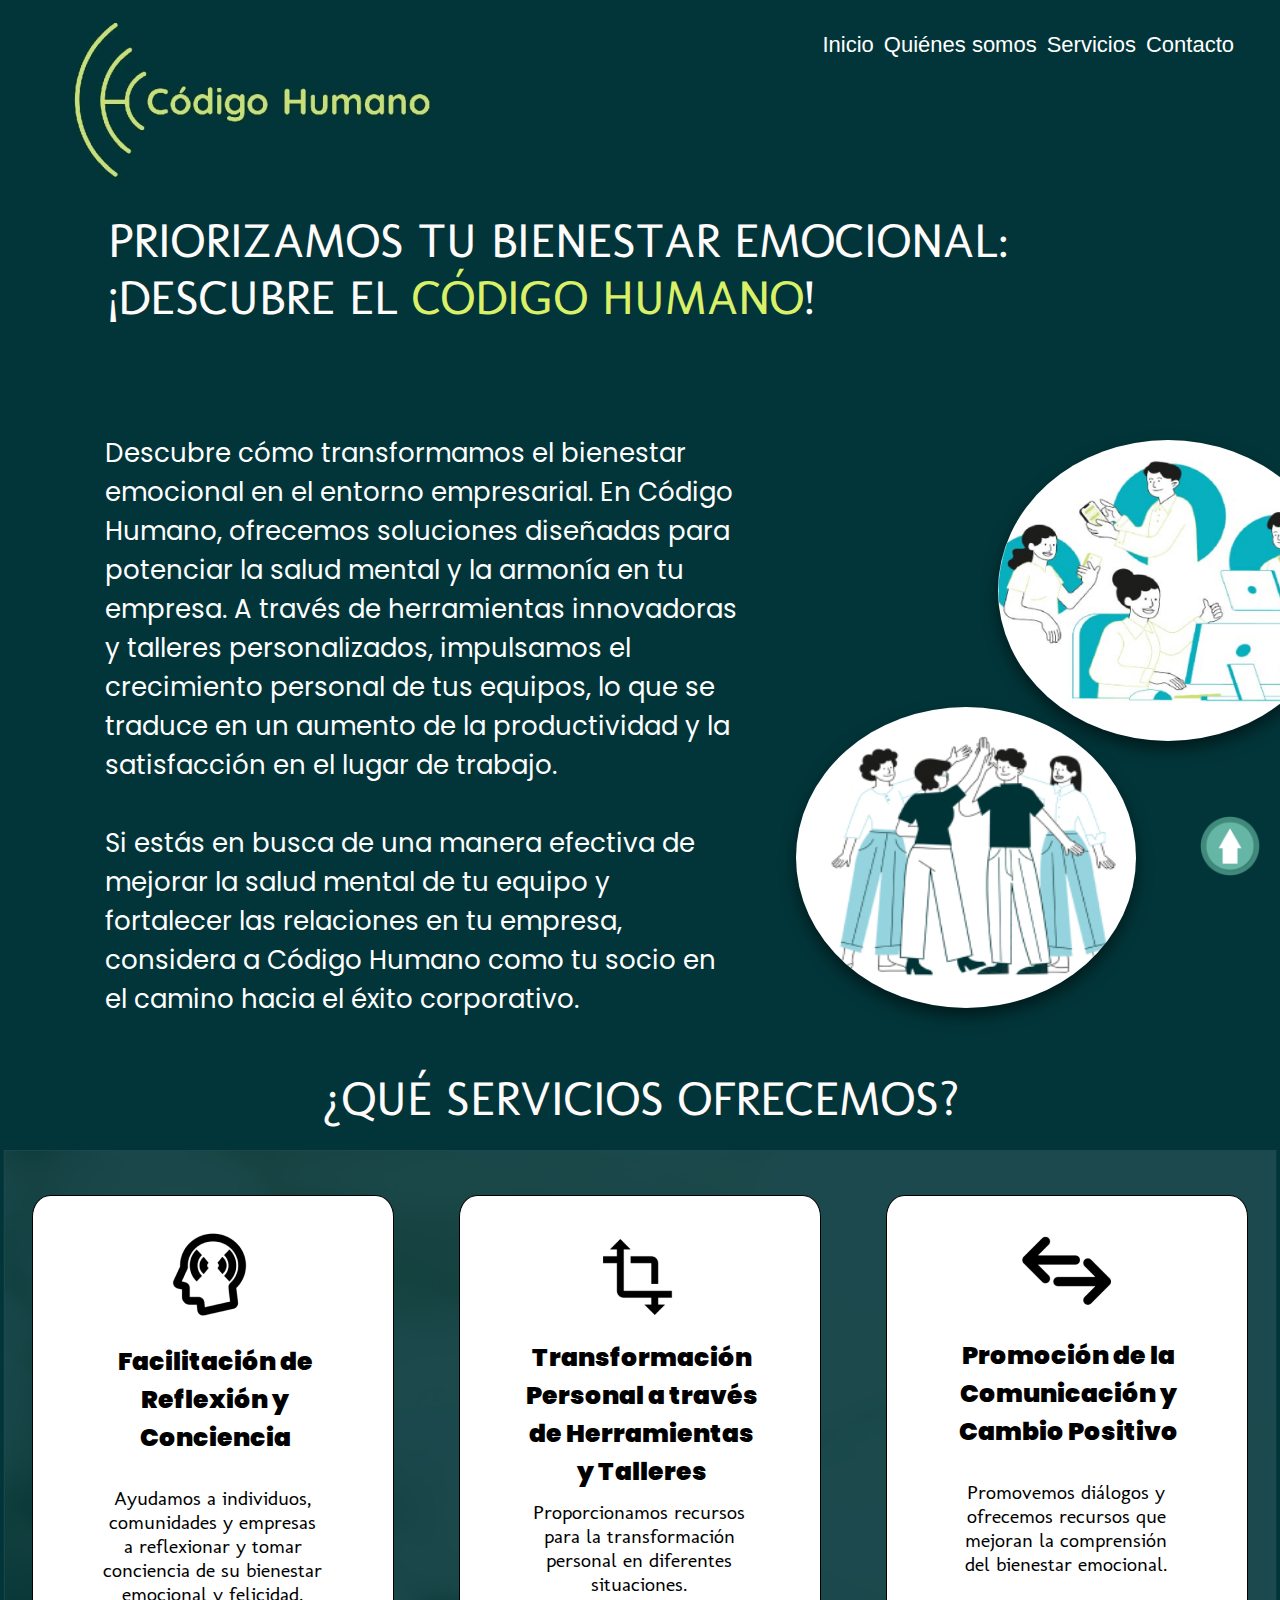
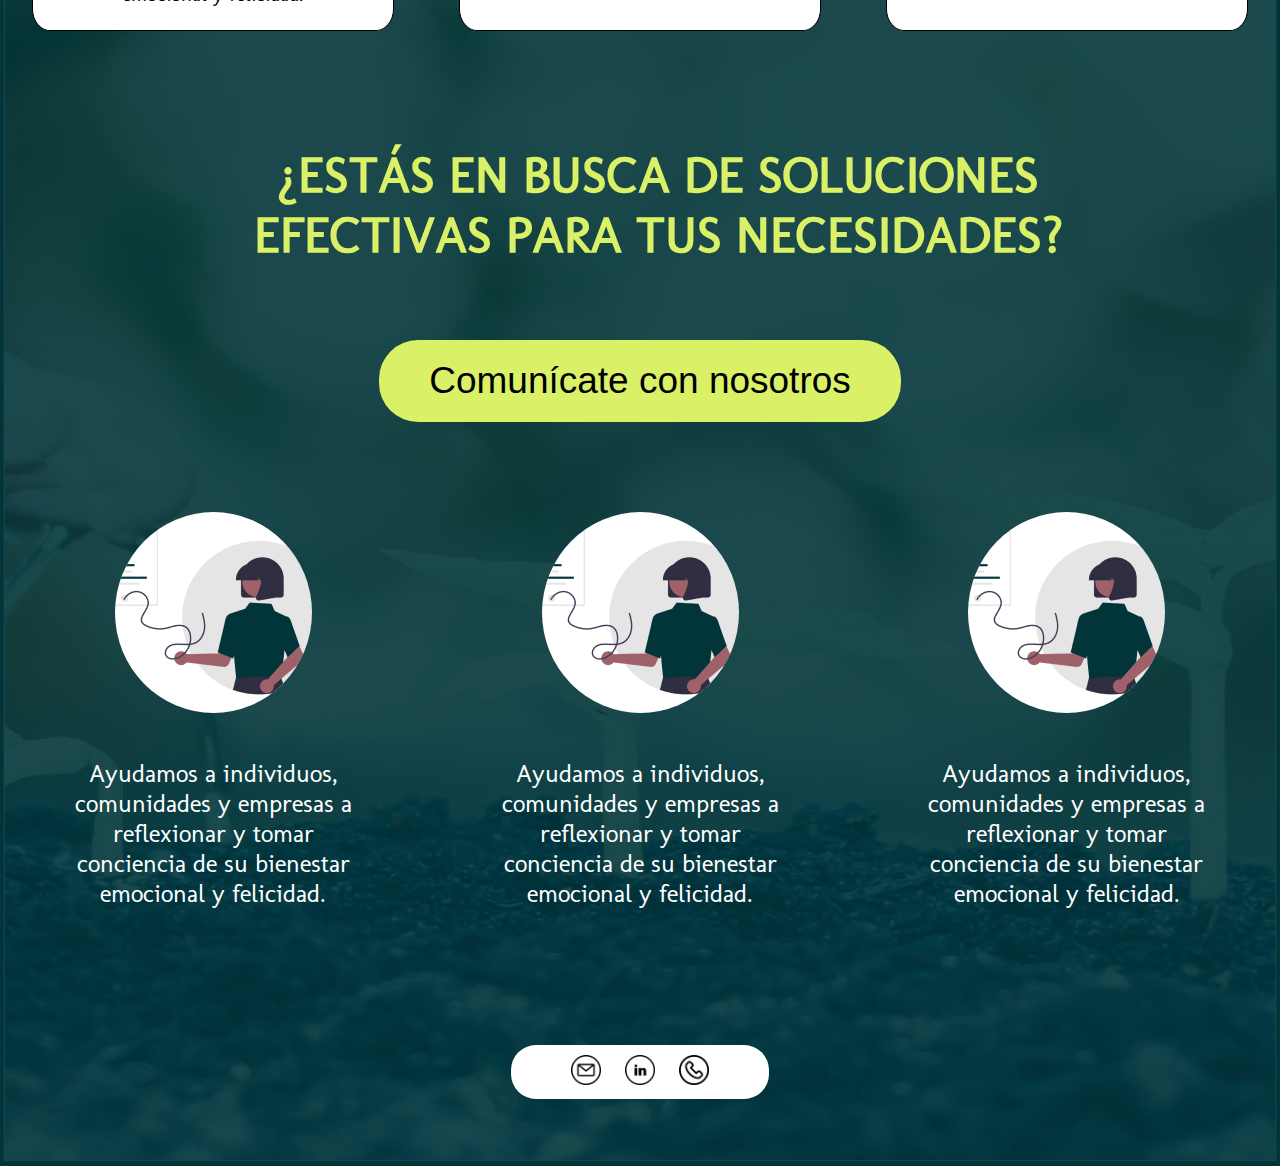
<file: index.html>
<!DOCTYPE html>
<html lang="es">
<head>
    <meta charset="UTF-8">
    <meta name="viewport" content="width=device-width, initial-scale=1.0">
    <link rel="stylesheet" href="styles.css">
    <link rel="icon" href="Img_landing/log_peq.png" type="image/x-icon">
    <title>Código Humano</title>
</head>
<body>
    <!-- Sección con el logo y el menú -->
    <section>
            <img id="inicio" src="Img_landing/logo.png" alt="logo_cod_humano" class="logo">
            <nav>
                <ul class="link">
                    <li><a href="#inicio">Inicio</a></li>
                    <li><a href="#acerca-de">Quiénes somos</a></li>
                    <li><a href="#servicios">Servicios</a></li>
                    <li><a href="../codigo_humano/formulario_contacto.html">Contacto</a></li>
                </ul>
            </nav>
    </section>
    <br><br><br><br><br><br><br><br><br><br>
    <!-- Título en grande -->
    <div id="cont_title">
        <h1 class="titulo">Priorizamos tu bienestar emocional: <br>
            ¡Descubre el <span class="cod_amarillo">Código Humano</span>!</h1>
    </div>

    <!-- Parte con texto e imágenes -->
    <div class="container">
        <div class="text_container">
            <p class="texto1">Descubre cómo transformamos el bienestar emocional en el entorno empresarial. En Código
                Humano,
                ofrecemos soluciones diseñadas para potenciar la salud mental y la armonía en tu empresa. A través de
                herramientas innovadoras y talleres personalizados, impulsamos el crecimiento personal de tus equipos, lo
                que se
                traduce en un aumento de la productividad y la satisfacción en el lugar de trabajo.
                <br><br>Si estás en busca de una manera efectiva de mejorar la salud mental de tu equipo y fortalecer las
                relaciones en tu empresa, considera a Código Humano como tu socio en el camino hacia el éxito corporativo.
            </p>
        </div>
        <div class="imagen_container">
            <img src="Img_landing/Ellipse 1personas.jpg" alt="Imagen 1" class="personas">
            <img src="Img_landing/Ellipse 2equipo.jpg" alt="Imagen 2" class="equipo">
        </div>
    </div>

    <!-- Texto como título -->
    <div class="servicios">
        <p id="servicios" class="title_servicios">¿Qué servicios ofrecemos?</p>
    </div>


    <!-- Tres cuadros horizontales -->
    <div class="contenedor-cuadros">
        <div class="cuadro">
            <img class="img_cuadros" src="Img_landing/2ic 1cabeza.jpg" alt="Imagen 3">
            <p class="text_cuadro_titulo">Facilitación de Reflexión y Conciencia</p>
            <p class="text_cuadro_texto">­­­­Ayudamos a individuos, comunidades y empresas a reflexionar y tomar conciencia de su bienestar emocional y felicidad.</p>
        </div>
        <div class="cuadro">
            <img class="img_cuadros" src="Img_landing/3ic 1regla.jpg" alt="Imagen 4">
            <p class="text_cuadro_titulo">Transformación Personal a través de Herramientas y Talleres</p>
            <p class="text_cuadro_texto_medio">­­­­Proporcionamos recursos para la transformación personal en diferentes situaciones.</p>
        </div>
        <div class="cuadro">
            <img class="img_cuadros" src="Img_landing/4ICO 1bidirect.jpg" alt="Imagen 5">
            <p class="text_cuadro_titulo">Promoción de la Comunicación y Cambio Positivo</p>
            <p class="text_cuadro_texto">­­­­Promovemos diálogos y ofrecemos recursos que mejoran la comprensión del bienestar emocional.</p>
        </div>
    </div>
    <br><br><br><br>
    <!-- Título en amarillo -->
    <h2 class="amarillo">¿Estás en busca de soluciones efectivas para tus necesidades?</h2>

    <!-- Botón -->
    <br><br><br>
    <div class="container_boton">
        <a href="codigo_humano/formulario_contacto.html" class="boton">Comunícate con nosotros</a>
    </div>
    <br><br><br><br><br>
    <!-- Tres imágenes circulares con texto -->
    <div id="acerca-de" class="container_empleados">
        <div>
            <img src="Img_landing/Ellipse 5profile.jpg" alt="Imagen 6">
            <p>­­­­­­­­Ayudamos a individuos, comunidades y empresas a reflexionar y tomar conciencia de su bienestar emocional y felicidad.</p>
        </div>
        <div>
            <img src="Img_landing/Ellipse 5profile.jpg" alt="Imagen 7">
            <p>­­­­Ayudamos a individuos, comunidades y empresas a reflexionar y tomar conciencia de su bienestar emocional y felicidad.­­­­</p>
        </div>
        <div>
            <img src="Img_landing/Ellipse 5profile.jpg" alt="Imagen 8">
            <p>Ayudamos a individuos, comunidades y empresas a reflexionar y tomar conciencia de su bienestar emocional y felicidad.</p>
        </div>
    </div>
    <br><br><br><br>
    <!-- Footer -->
    <footer class="footer">
        <img src="Img_landing/email.png" alt="Icono de correo">
        <img src="Img_landing/linkedin.png" alt="Icono de LinkedIn">
        <img src="Img_landing/phone.png" alt="Icono de teléfono">
    </footer>
    <br><br><br>
    <a class="gotop" href="#inicio"><img class="flecha" src="Img_landing/flecha.png" alt="Up"></a>
    <img src="Img_landing/imagen_fondo.png" alt="Background Image" class="background_image">
</body>
</html>
</file>
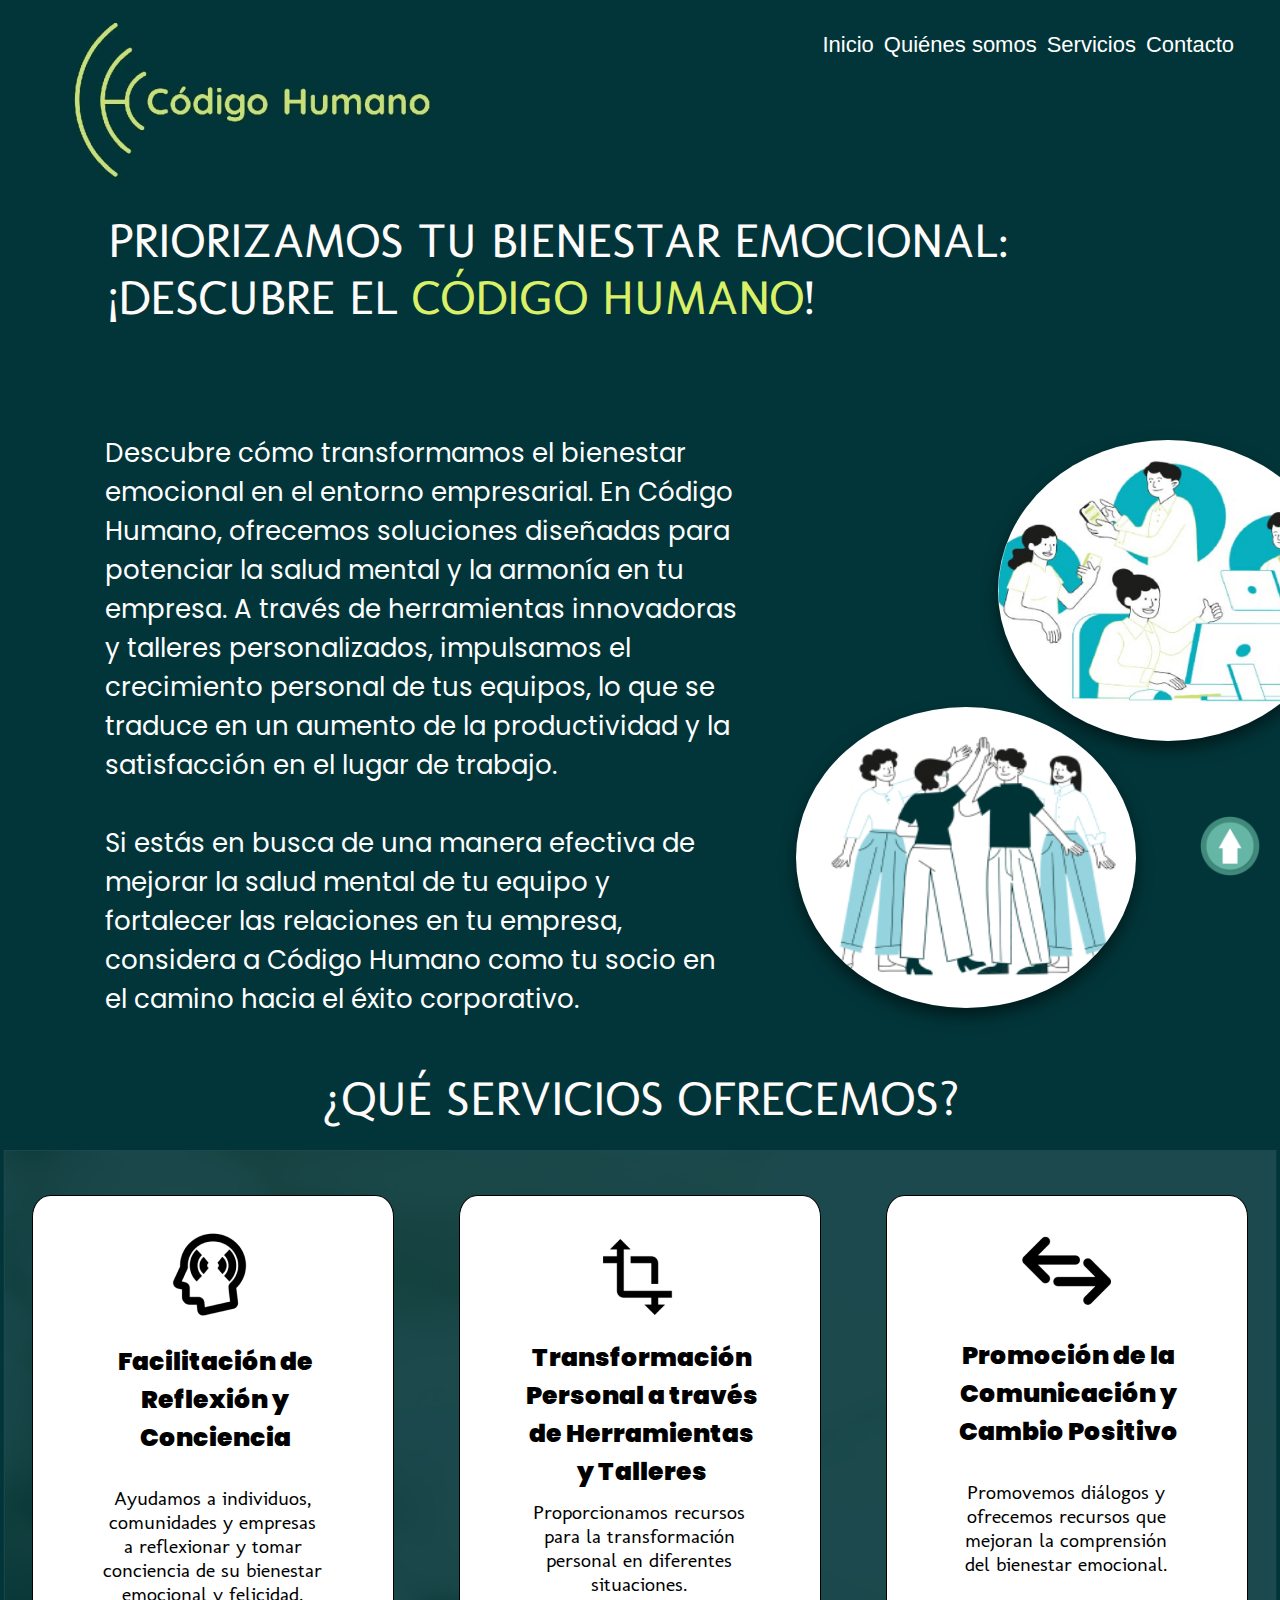
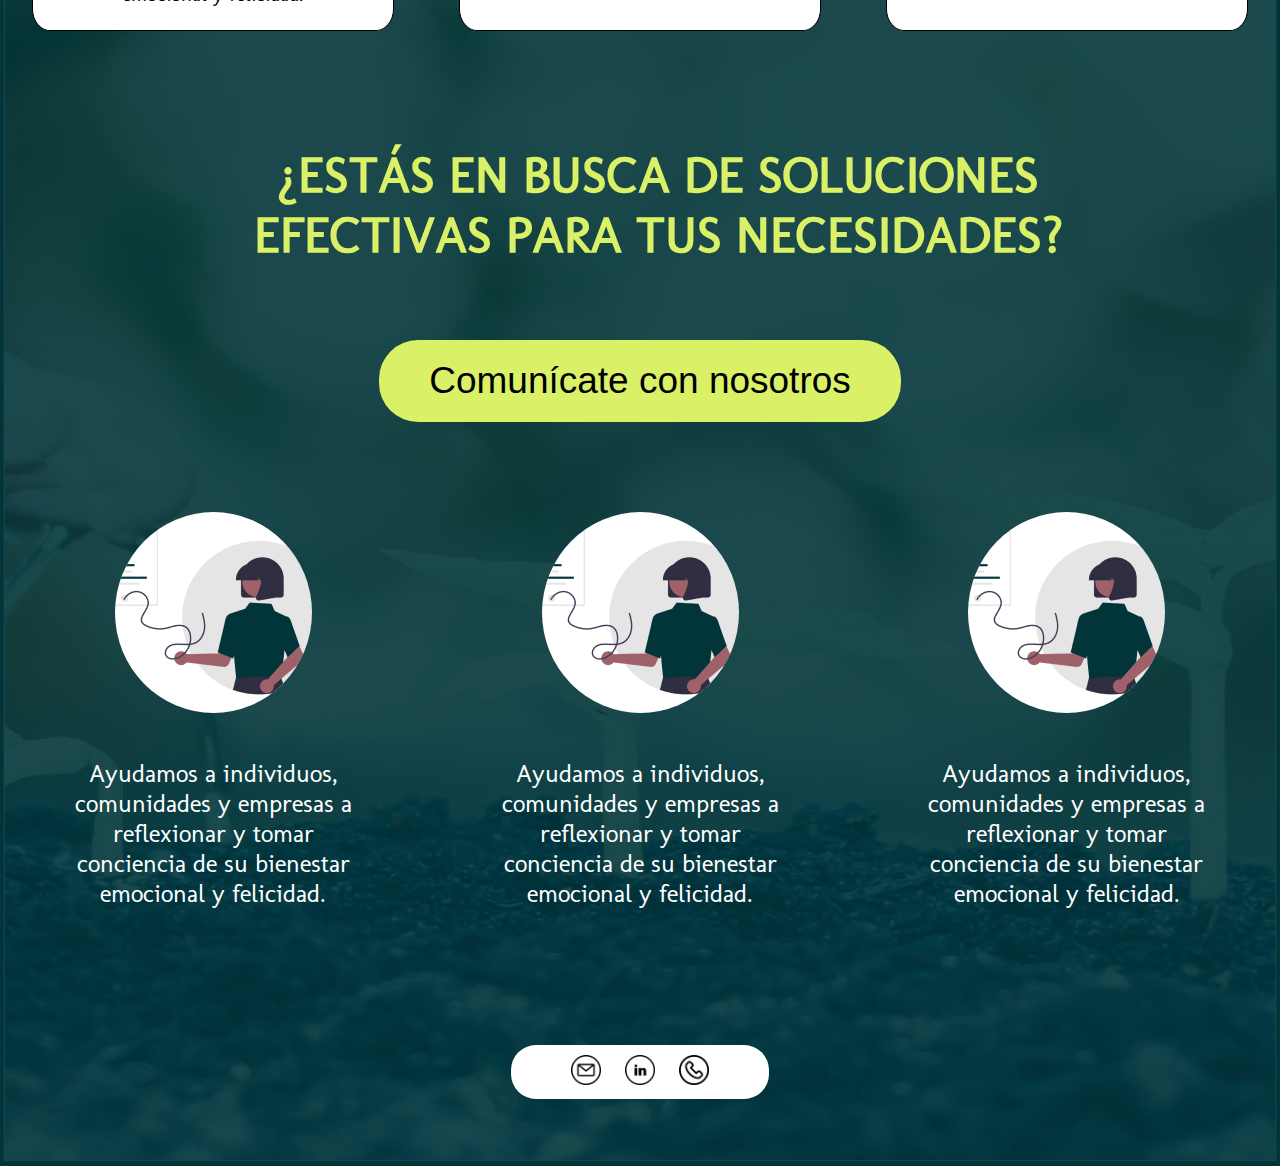
<file: docs/index.html>
<!DOCTYPE html>
<html lang="es">
<head>
    <meta charset="UTF-8">
    <meta name="viewport" content="width=device-width, initial-scale=1.0">
    <link rel="stylesheet" href="styles.css">
    <link rel="icon" href="Img_landing/log_peq.png" type="image/x-icon">
    <title>Código Humano</title>
</head>
<body>
    <!-- Sección con el logo y el menú -->
    <section>
            <img id="inicio" src="Img_landing/logo.png" alt="logo_cod_humano" class="logo">
            <nav>
                <ul class="link">
                    <li><a href="#inicio">Inicio</a></li>
                    <li><a href="#acerca-de">Quiénes somos</a></li>
                    <li><a href="#servicios">Servicios</a></li>
                    <li><a href="/formulario_contacto.html">Contacto</a></li>
                </ul>
            </nav>
    </section>
    <br><br><br><br><br><br><br><br><br><br>
    <!-- Título en grande -->
    <div id="cont_title">
        <h1 class="titulo">Priorizamos tu bienestar emocional: <br>
            ¡Descubre el <span class="cod_amarillo">Código Humano</span>!</h1>
    </div>

    <!-- Parte con texto e imágenes -->
    <div class="container">
        <div class="text_container">
            <p class="texto1">Descubre cómo transformamos el bienestar emocional en el entorno empresarial. En Código
                Humano,
                ofrecemos soluciones diseñadas para potenciar la salud mental y la armonía en tu empresa. A través de
                herramientas innovadoras y talleres personalizados, impulsamos el crecimiento personal de tus equipos, lo
                que se
                traduce en un aumento de la productividad y la satisfacción en el lugar de trabajo.
                <br><br>Si estás en busca de una manera efectiva de mejorar la salud mental de tu equipo y fortalecer las
                relaciones en tu empresa, considera a Código Humano como tu socio en el camino hacia el éxito corporativo.
            </p>
        </div>
        <div class="imagen_container">
            <img src="Img_landing/Ellipse 1personas.jpg" alt="Imagen 1" class="personas">
            <img src="Img_landing/Ellipse 2equipo.jpg" alt="Imagen 2" class="equipo">
        </div>
    </div>

    <!-- Texto como título -->
    <div class="servicios">
        <p id="servicios" class="title_servicios">¿Qué servicios ofrecemos?</p>
    </div>


    <!-- Tres cuadros horizontales -->
    <div class="contenedor-cuadros">
        <div class="cuadro">
            <img class="img_cuadros" src="Img_landing/2ic 1cabeza.jpg" alt="Imagen 3">
            <p class="text_cuadro_titulo">Facilitación de Reflexión y Conciencia</p>
            <p class="text_cuadro_texto">­­­­Ayudamos a individuos, comunidades y empresas a reflexionar y tomar conciencia de su bienestar emocional y felicidad.</p>
        </div>
        <div class="cuadro">
            <img class="img_cuadros" src="Img_landing/3ic 1regla.jpg" alt="Imagen 4">
            <p class="text_cuadro_titulo">Transformación Personal a través de Herramientas y Talleres</p>
            <p class="text_cuadro_texto_medio">­­­­Proporcionamos recursos para la transformación personal en diferentes situaciones.</p>
        </div>
        <div class="cuadro">
            <img class="img_cuadros" src="Img_landing/4ICO 1bidirect.jpg" alt="Imagen 5">
            <p class="text_cuadro_titulo">Promoción de la Comunicación y Cambio Positivo</p>
            <p class="text_cuadro_texto">­­­­Promovemos diálogos y ofrecemos recursos que mejoran la comprensión del bienestar emocional.</p>
        </div>
    </div>
    <br><br><br><br>
    <!-- Título en amarillo -->
    <h2 class="amarillo">¿Estás en busca de soluciones efectivas para tus necesidades?</h2>

    <!-- Botón -->
    <br><br><br>
    <div class="container_boton">
        <a href="/formulario_contacto.html" class="boton">Comunícate con nosotros</a>
    </div>
    <br><br><br><br><br>
    <!-- Tres imágenes circulares con texto -->
    <div id="acerca-de" class="container_empleados">
        <div>
            <img src="Img_landing/Ellipse 5profile.jpg" alt="Imagen 6">
            <p>­­­­­­­­Ayudamos a individuos, comunidades y empresas a reflexionar y tomar conciencia de su bienestar emocional y felicidad.</p>
        </div>
        <div>
            <img src="Img_landing/Ellipse 5profile.jpg" alt="Imagen 7">
            <p>­­­­Ayudamos a individuos, comunidades y empresas a reflexionar y tomar conciencia de su bienestar emocional y felicidad.­­­­</p>
        </div>
        <div>
            <img src="Img_landing/Ellipse 5profile.jpg" alt="Imagen 8">
            <p>Ayudamos a individuos, comunidades y empresas a reflexionar y tomar conciencia de su bienestar emocional y felicidad.</p>
        </div>
    </div>
    <br><br><br><br>
    <!-- Footer -->
    <footer class="footer">
        <img src="Img_landing/email.png" alt="Icono de correo">
        <img src="Img_landing/linkedin.png" alt="Icono de LinkedIn">
        <img src="Img_landing/phone.png" alt="Icono de teléfono">
    </footer>
    <br><br><br>
    <a class="gotop" href="#inicio"><img class="flecha" src="Img_landing/flecha.png" alt="Up"></a>
    <img src="Img_landing/imagen_fondo.png" alt="Background Image" class="background_image">
</body>
</html>
</file>
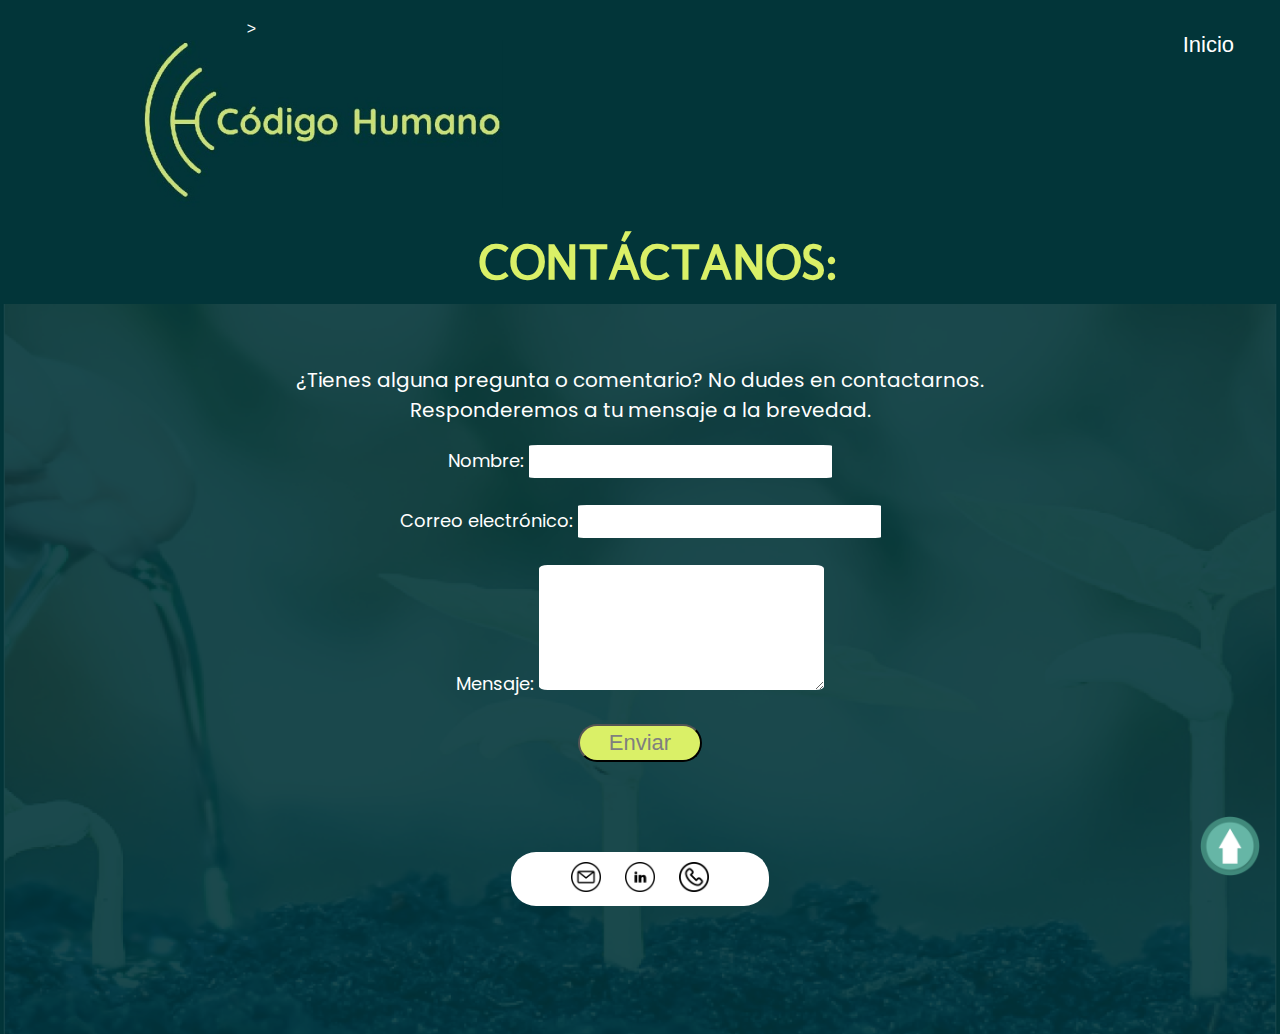
<file: formulario_contacto.html>
<!DOCTYPE html>
<html lang="es">

<head>
    <meta charset="UTF-8">
    <meta name="viewport" content="width=device-width, initial-scale=1.0">
    <link rel="icon" href="Img_landing/log_peq.png" type="image/x-icon">
    <link rel="stylesheet" href="styles.css">
    <title>Formulario de contacto</title>
</head>

<body class="body_form">
    <!-- Sección con el logo y el menú -->
    <div class="container_logo">
        <a <img id="inicio" src="Img_landing/logo.png" alt="logo_cod_humano" class="logo">><img id="inicio" src="Img_landing/logo.png" alt="logo_cod_humano" class="logo"></a>
        <nav>
            <ul class="link">
                <li><a href="/index.html">Inicio</a></li>
            </ul>
        </nav>
    </div>
    <br><br><br><br><br><br><br><br><br><br><br>
    <h1 class="amarillo">Contáctanos:</h1>
    <p class="texto_form">¿Tienes alguna pregunta o comentario? No dudes en contactarnos. <br> Responderemos a tu mensaje a la brevedad.</p>
    <form class="formulario">
        <div class="campo">
            <label for="nombre">Nombre:</label>
            <input type="text" id="nombre" name="nombre" required>
        </div><br>
        <div class="campo">
            <label for="correo">Correo electrónico:</label>
            <input type="email" id="correo" name="correo" required>
        </div><br>
        <div class="campo">
            <label for="mensaje">Mensaje:</label>
            <textarea id="mensaje" name="mensaje" rows="5" required></textarea>
        </div><br>
        <button class="boton_form" type="submit">Enviar</button>
    </form>
    <br><br><br><br><br>
    <!-- Footer -->
    <footer class="footer">
        <img src="Img_landing/email.png" alt="Icono de correo">
        <img src="Img_landing/linkedin.png" alt="Icono de LinkedIn">
        <img src="Img_landing/phone.png" alt="Icono de teléfono">
    </footer>
    <br><br><br>
    <a class="gotop" href="#inicio"><img class="flecha" src="Img_landing/flecha.png" alt="Up"></a>
    <img src="Img_landing/imagen_fondo_form.png" alt="Background Image" class="background_image_form">
</body>

</html>
</file>
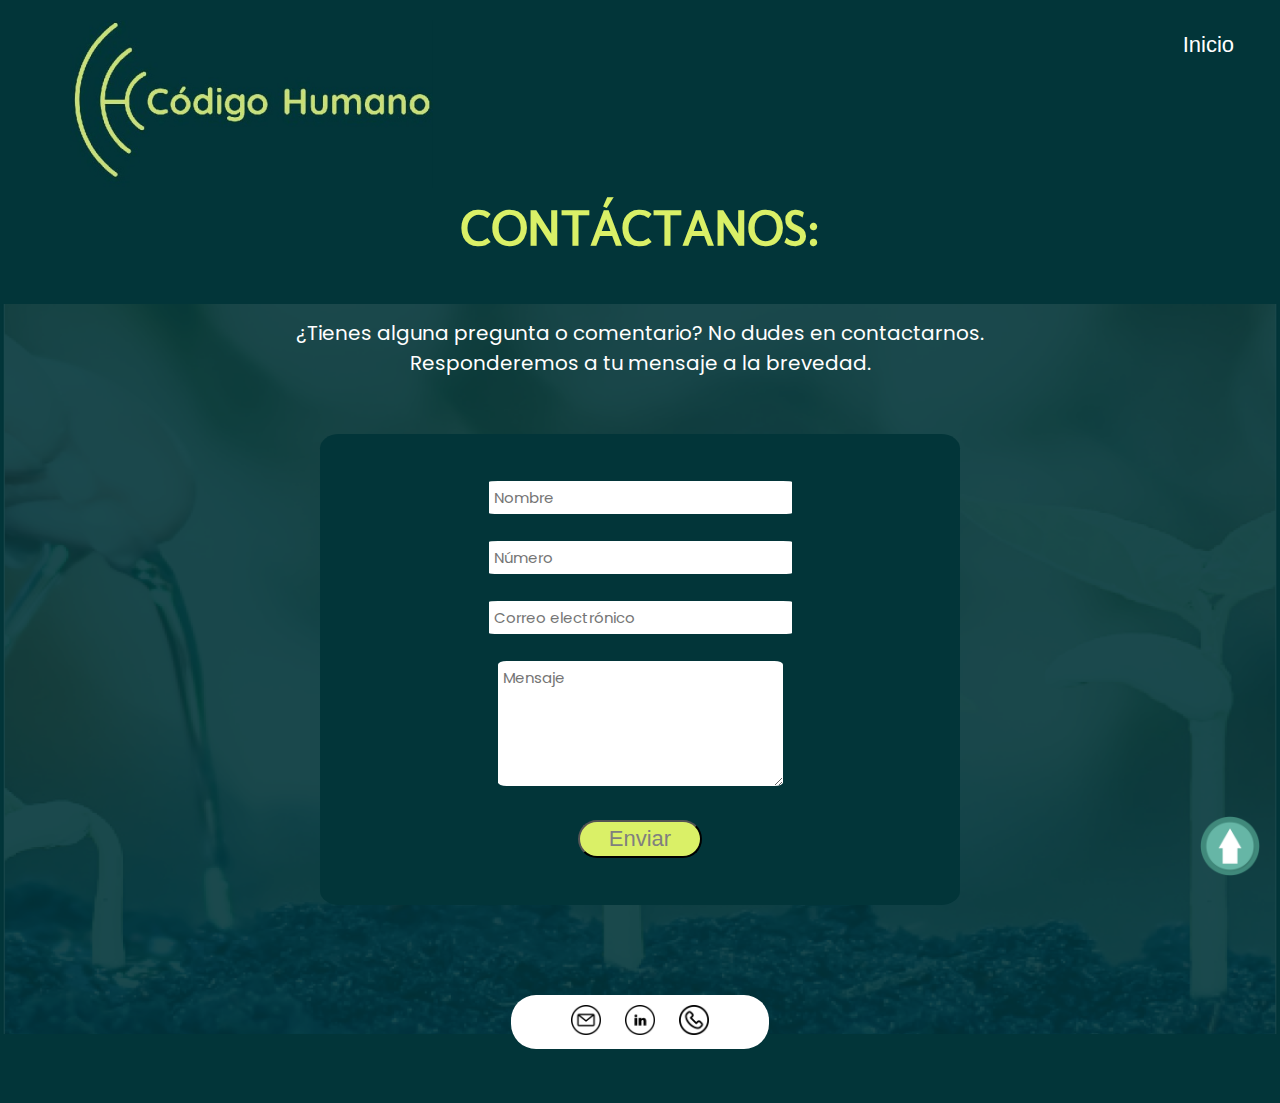
<file: codigo_humano/formulario_contacto.html>
<!DOCTYPE html>
<html lang="es">

<head>
    <meta charset="UTF-8">
    <meta name="viewport" content="width=device-width, initial-scale=1.0">
    <link rel="icon" href="../Img_landing/log_peq.png" type="image/x-icon">
    <link rel="stylesheet" href="../styles.css">
    <title>Formulario de contacto</title>
</head>

<body class="body_form">
    <!-- Sección con el logo y el menú -->
    <div class="container_logo">
        <a href="/index.html" id="inicio">
            <img src="../Img_landing/logo.png" alt="logo_cod_humano" class="logo">
        </a>
        <nav>
            <ul class="link">
                <li><a href="../index.html">Inicio</a></li>
            </ul>
        </nav>
    </div>
    <br><br><br><br><br><br><br><br><br><br><br>
    <h1 class="amarillo_form">Contáctanos:</h1>
    <p class="texto_form">¿Tienes alguna pregunta o comentario? No dudes en contactarnos. <br> Responderemos a tu
        mensaje a la brevedad.</p>
    <br><br>
    <div class="container_form">
        <form class="formulario" action="https://formspree.io/f/mbjnzobw" method="POST">
            <div class="campo"><br>
                <!-- <label for="nombre">Nombre:</label><br> -->
                <input type="text" id="nombre" name="nombre" placeholder="Nombre" required>
            </div><br>
            <div class="campo">
                <!-- <label for="numero">Número:</label><br> -->
                <input type="number" id="numero" name="número" placeholder="Número" required>
            </div><br>
            <div class="campo">
                <!-- <label for="correo">Correo electrónico:</label><br> -->
                <input type="email" id="correo" name="correo" placeholder="Correo electrónico" required>
            </div><br>
            <div class="campo">
                <!-- <label for="mensaje">Mensaje:</label><br> -->
                <textarea id="mensaje" name="mensaje" rows="5" placeholder="Mensaje" required></textarea>
            </div><br>
            <button class="boton_form" type="submit" value="Submit" id="submit">Enviar</button><br><br>
        </form>
    </div>
    <br><br><br><br><br>
    <!-- Footer -->
    <footer class="footer">
        <img src="../Img_landing/email.png" alt="Icono de correo">
        <img src="../Img_landing/linkedin.png" alt="Icono de LinkedIn">
        <img src="../Img_landing/phone.png" alt="Icono de teléfono">
    </footer>
    <br><br><br>
    <a class="gotop" href="#inicio"><img class="flecha" src="../Img_landing/flecha.png" alt="Up"></a>
    <img src="../Img_landing/imagen_fondo_form.png" alt="Background Image" class="background_image_form">
    <script>
        window.onbeforeunload = () => {
            for (const form of document.getElementsByTagName('form')) {
                form.reset();
            }
        }
    </script>
</body>

</html>
</file>
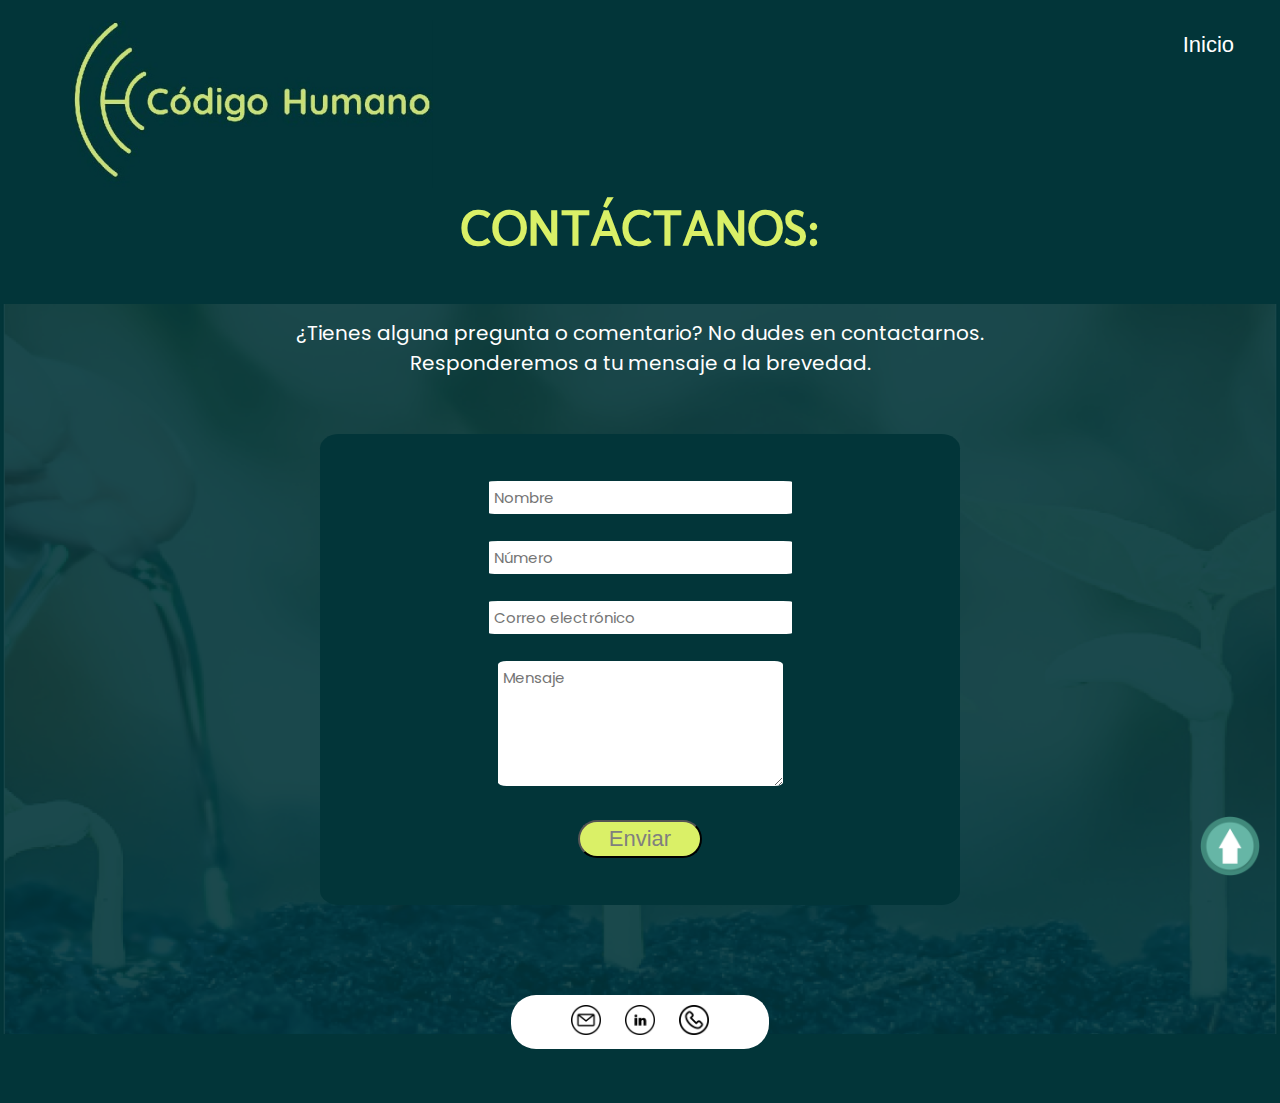
<file: docs/formulario_contacto.html>
<!DOCTYPE html>
<html lang="es">

<head>
    <meta charset="UTF-8">
    <meta name="viewport" content="width=device-width, initial-scale=1.0">
    <link rel="icon" href="Img_landing/log_peq.png" type="image/x-icon">
    <link rel="stylesheet" href="styles.css">
    <title>Formulario de contacto</title>
</head>

<body class="body_form">
    <!-- Sección con el logo y el menú -->
    <div class="container_logo">
        <a href="/" id="inicio">
            <img src="Img_landing/logo.png" alt="logo_cod_humano" class="logo">
        </a>
        <nav>
            <ul class="link">
                <li><a href="/index.html">Inicio</a></li>
            </ul>
        </nav>
    </div>
    <br><br><br><br><br><br><br><br><br><br><br>
    <h1 class="amarillo_form">Contáctanos:</h1>
    <p class="texto_form">¿Tienes alguna pregunta o comentario? No dudes en contactarnos. <br> Responderemos a tu
        mensaje a la brevedad.</p>
    <br><br>
    <div class="container_form">
        <form class="formulario" action="https://formspree.io/f/mbjnzobw" method="POST">
            <div class="campo"><br>
                <!-- <label for="nombre">Nombre:</label><br> -->
                <input type="text" id="nombre" name="nombre" placeholder="Nombre" required>
            </div><br>
            <div class="campo">
                <!-- <label for="numero">Número:</label><br> -->
                <input type="number" id="numero" name="número" placeholder="Número" required>
            </div><br>
            <div class="campo">
                <!-- <label for="correo">Correo electrónico:</label><br> -->
                <input type="email" id="correo" name="correo" placeholder="Correo electrónico" required>
            </div><br>
            <div class="campo">
                <!-- <label for="mensaje">Mensaje:</label><br> -->
                <textarea id="mensaje" name="mensaje" rows="5" placeholder="Mensaje" required></textarea>
            </div><br>
            <button class="boton_form" type="submit" value="Submit" id="submit">Enviar</button><br><br>
        </form>
    </div>
    <br><br><br><br><br>
    <!-- Footer -->
    <footer class="footer">
        <img src="Img_landing/email.png" alt="Icono de correo">
        <img src="Img_landing/linkedin.png" alt="Icono de LinkedIn">
        <img src="Img_landing/phone.png" alt="Icono de teléfono">
    </footer>
    <br><br><br>
    <a class="gotop" href="#inicio"><img class="flecha" src="Img_landing/flecha.png" alt="Up"></a>
    <img src="Img_landing/imagen_fondo_form.png" alt="Background Image" class="background_image_form">
    <script>
        window.onbeforeunload = () => {
            for (const form of document.getElementsByTagName('form')) {
                form.reset();
            }
        }
    </script>
</body>

</html>
</file>
<file: styles.css>
@import url('https://fonts.googleapis.com/css2?family=Molengo&display=swap');
@import url('https://fonts.googleapis.com/css2?family=Poppins:wght@200&display=swap');
@import url('https://fonts.googleapis.com/css2?family=ADLaM+Display&family=Poppins&display=swap');

/* * {
    border: 1px dotted #f1f1f1;
} */

html{
    text-align: center;
    width: 100%; /* Cambiado a 100% para adaptarse al ancho del dispositivo */
    max-width: 1300px; /* Establece un ancho máximo para evitar que la página se expanda demasiado */
    margin: 0 auto; /* Centra la página horizontalmente */
    padding: 0;
    box-sizing: border-box; /* Incluye el padding en el ancho total */
}

body {
    font-family: Arial, sans-serif;
    background-color: #023539;
    margin: 0;
    padding: 0;
}

.body_form{
    font-family: Arial, sans-serif;
    background-color: #023539;
    width: 100%; /* Cambiado a 100% para adaptarse al ancho del dispositivo */
    max-width: 1300px; /* Establece un ancho máximo para evitar que se expanda demasiado */
    margin: 0 auto; /* Centra el contenido horizontalmente */
    padding: 0;
    box-sizing: border-box; /* Incluye el padding en el ancho total */
    height: auto; /* Cambiado a auto para que la altura se ajuste automáticamente al contenido */
}


.background_image {
    position: absolute;
    top: 1150px;
    left: 0;
    bottom: 0;
    width: 100%;
    height: 1616px;
    opacity: 0.1;
    z-index: -1
}

.background_image_form {
    position: absolute;
    top: 304px;
    left: 0;
    bottom: 0;
    width: 100%;
    height: 730px;
    opacity: 0.1;
    z-index: -1;
}

.logo {
    position:absolute;
    height:168px;
    width:363px;
    left: 70px;
    padding-top: 20px;
}

nav{
    float: right;
    margin-top: 27px;
    margin-right: 41px;
    margin-bottom: 0px;
}

a{
    color: white;
    text-decoration: none;
}

a:hover{
    color: white;
    text-decoration: underline;
}

ul.link {
    font-style: normal;
    display: flex;
    color: white;
    font-size: 22px;
    list-style-type: none;
    margin: 0;
    padding: 0;
}

li{
    padding: 5px;
}

#cont_title{
    width: 1078px;
    height: 120px;
    margin-left: 108px;
}


.titulo {
    font-size: 48px;
    text-align: left;
    color: #FFFBFB;
    font-family: 'Molengo', sans-serif;
    font-weight: normal;
    text-transform: uppercase;
}

.cod_amarillo{
    color: #DAF067;
}

.texto1{
    font-family: 'Poppins', sans-serif;
    font-size: 26px;
    color: #FFFFFF;
    width: 633px;
    height: 562px;
    margin-left: 105px;
    margin-top: 102px;
    text-align: left;
}

.container {
    display: flex;
    flex-wrap: wrap;
}

.text_container {
    flex: 1;
}
  
.imagen_container {
    flex: 2;
    display: flex;
    flex-direction: column;
}

.personas {
    border-radius: 50%;
    width: 314px;
    height: 301px;
    position: relative;
    left: 260px;
    top: 108px;
    box-shadow: 0 8px 16px rgba(0, 0, 0, 0.5);
}

.equipo{
    border-radius: 50%;
    width: 314px;
    height: 301px;
    position: relative;
    left: 58px;
    top: 74px;
    box-shadow: 0 8px 16px rgba(0, 0, 0, 0.5);
}

.personas, .equipo {
    width: 100%;
    max-width: 340px; /* Establece un ancho máximo para las imágenes */
}

.title_servicios{
    font-size: 48px;
    text-align: center;
    color: #FFFBFB;
    font-family: 'Molengo', sans-serif;
    font-weight: normal;
    text-transform: uppercase;
}

.contenedor-cuadros {
    display: flex;
    justify-content: space-around;
}
.cuadro {
    width: 360px;
    height: 434px;
    text-align: center;
    border: 1px solid #000;
    margin-top: 20px;
    background-color: #FFFFFF;
    border-radius: 5%;
}

.text_cuadro_titulo{
    font-family: 'Poppins', sans-serif;
    font-weight: 900;
    font-style: normal;
    font-size: 25px;
    width: 238px;
    height: 100px;
    margin-left: 63px;
    margin-top: 0px;
}

.text_cuadro_texto{
    font-family: 'Molengo', sans-serif;
    font-size: 20px;
    width: 219px;
    margin-top: 43px;
    margin-left: 70px;
}

.text_cuadro_texto_medio{
    font-family: 'Molengo', sans-serif;
    font-size: 20px;
    width: 219px;
    margin-top: 61px;
    margin-left: 70px;
}

.img_cuadros{
    margin-top: 23px;
}

.amarillo {
    color: #DAF067;
    text-align: center;
    font-family: 'Molengo', sans-serif;
    font-size: 50px;
    width: 970px;
    height: 100px;
    text-transform: uppercase;
    margin-left: 173px;
    margin-right: 223px;
}

.container_boton{
    display: flex;
    justify-content: center;
}

.boton{
    color: #000;
    border-radius: 39px;
    font-size: 37px;
    padding: 20px 50px;
    background-color: #DAF067;
    position: relative;
}

.boton:hover {
    color: #000;
}

.container_empleados{
    display: flex;
    text-align: center;
    justify-content: space-around;
}

.container_empleados img{
    border-radius: 50%;
}

.container_empleados p{
    font-family: 'Molengo', sans-serif;
    font-size: 25px;
    padding-top: 16px;
    padding-bottom: 16px;
    padding-left: 70px;
    padding-right: 70px;
    text-align: center;
    height: 174px;
    color: white;
}

.container_form{
    max-width: 600px;
    margin: 0 auto;
    padding: 20px;
    background-color: #023539;
    border-radius: 3%;
}

.formulario{
    font-size: 18px;
    margin: 0 auto;
    font-family: 'Poppins', sans-serif;
    color: white;
}

.formulario input, textarea{
    border-radius: 3%;
    padding: 5px;
    font-family: 'Poppins', sans-serif;
    font-size: 15px;
    outline: none;
    border: 0;
}

.texto_form{
    font-family: 'Poppins', sans-serif;
    font-size: 20px;
    color: white;
}

.boton_form{
    color: rgb(128, 127, 127);
    border-radius: 39px;
    font-size: 22px;
    padding: 4px 29px;
    background-color: #DAF067;
    position: relative;
}

.boton_form:hover {
    color: #000;
}

.amarillo_form {
    color: #DAF067;
    text-align: center;
    font-family: 'Molengo', sans-serif;
    font-size: 50px;
    width: 970px;
    height: 100px;
    text-transform: uppercase;
    margin: auto;
}

.gotop{
    position: fixed;
    bottom: 20px;
    right: 20px;
    z-index: 10;
}

.flecha{
    width: 60px;
    height: 60px;
}

.footer {
    background-color: white;
    text-align: center;
    border-radius: 25px;
    padding: 10px;
    width: 238px;
    margin: 0 auto;
    bottom: 0;
}

.footer img {
    width: 30px;
    margin: 0 10px;
}


@media screen and (max-width: 768px) {
    .container_form {
        padding: 10px;
    }

    .formulario input,
    .formulario textarea {
        font-size: 14px;
    }

    .formulario button {
        font-size: 14px;
    }
}
</file>
<file: docs/styles.css>
@import url('https://fonts.googleapis.com/css2?family=Molengo&display=swap');
@import url('https://fonts.googleapis.com/css2?family=Poppins:wght@200&display=swap');
@import url('https://fonts.googleapis.com/css2?family=ADLaM+Display&family=Poppins&display=swap');

/* * {
    border: 1px dotted #f1f1f1;
} */

html{
    text-align: center;
    width: 100%; /* Cambiado a 100% para adaptarse al ancho del dispositivo */
    max-width: 1300px; /* Establece un ancho máximo para evitar que la página se expanda demasiado */
    margin: 0 auto; /* Centra la página horizontalmente */
    padding: 0;
    box-sizing: border-box; /* Incluye el padding en el ancho total */
}

body {
    font-family: Arial, sans-serif;
    background-color: #023539;
    margin: 0;
    padding: 0;
}

.body_form{
    font-family: Arial, sans-serif;
    background-color: #023539;
    width: 100%; /* Cambiado a 100% para adaptarse al ancho del dispositivo */
    max-width: 1300px; /* Establece un ancho máximo para evitar que se expanda demasiado */
    margin: 0 auto; /* Centra el contenido horizontalmente */
    padding: 0;
    box-sizing: border-box; /* Incluye el padding en el ancho total */
    height: auto; /* Cambiado a auto para que la altura se ajuste automáticamente al contenido */
}


.background_image {
    position: absolute;
    top: 1150px;
    left: 0;
    bottom: 0;
    width: 100%;
    height: 1616px;
    opacity: 0.1;
    z-index: -1
}

.background_image_form {
    position: absolute;
    top: 304px;
    left: 0;
    bottom: 0;
    width: 100%;
    height: 730px;
    opacity: 0.1;
    z-index: -1;
}

.logo {
    position:absolute;
    height:168px;
    width:363px;
    left: 70px;
    padding-top: 20px;
}

nav{
    float: right;
    margin-top: 27px;
    margin-right: 41px;
    margin-bottom: 0px;
}

a{
    color: white;
    text-decoration: none;
}

a:hover{
    color: white;
    text-decoration: underline;
}

ul.link {
    font-style: normal;
    display: flex;
    color: white;
    font-size: 22px;
    list-style-type: none;
    margin: 0;
    padding: 0;
}

li{
    padding: 5px;
}

#cont_title{
    width: 1078px;
    height: 120px;
    margin-left: 108px;
}


.titulo {
    font-size: 48px;
    text-align: left;
    color: #FFFBFB;
    font-family: 'Molengo', sans-serif;
    font-weight: normal;
    text-transform: uppercase;
}

.cod_amarillo{
    color: #DAF067;
}

.texto1{
    font-family: 'Poppins', sans-serif;
    font-size: 26px;
    color: #FFFFFF;
    width: 633px;
    height: 562px;
    margin-left: 105px;
    margin-top: 102px;
    text-align: left;
}

.container {
    display: flex;
    flex-wrap: wrap;
}

.text_container {
    flex: 1;
}
  
.imagen_container {
    flex: 2;
    display: flex;
    flex-direction: column;
}

.personas {
    border-radius: 50%;
    width: 314px;
    height: 301px;
    position: relative;
    left: 260px;
    top: 108px;
    box-shadow: 0 8px 16px rgba(0, 0, 0, 0.5);
}

.equipo{
    border-radius: 50%;
    width: 314px;
    height: 301px;
    position: relative;
    left: 58px;
    top: 74px;
    box-shadow: 0 8px 16px rgba(0, 0, 0, 0.5);
}

.personas, .equipo {
    width: 100%;
    max-width: 340px; /* Establece un ancho máximo para las imágenes */
}

.title_servicios{
    font-size: 48px;
    text-align: center;
    color: #FFFBFB;
    font-family: 'Molengo', sans-serif;
    font-weight: normal;
    text-transform: uppercase;
}

.contenedor-cuadros {
    display: flex;
    justify-content: space-around;
}
.cuadro {
    width: 360px;
    height: 434px;
    text-align: center;
    border: 1px solid #000;
    margin-top: 20px;
    background-color: #FFFFFF;
    border-radius: 5%;
}

.text_cuadro_titulo{
    font-family: 'Poppins', sans-serif;
    font-weight: 900;
    font-style: normal;
    font-size: 25px;
    width: 238px;
    height: 100px;
    margin-left: 63px;
    margin-top: 0px;
}

.text_cuadro_texto{
    font-family: 'Molengo', sans-serif;
    font-size: 20px;
    width: 219px;
    margin-top: 43px;
    margin-left: 70px;
}

.text_cuadro_texto_medio{
    font-family: 'Molengo', sans-serif;
    font-size: 20px;
    width: 219px;
    margin-top: 61px;
    margin-left: 70px;
}

.img_cuadros{
    margin-top: 23px;
}

.amarillo {
    color: #DAF067;
    text-align: center;
    font-family: 'Molengo', sans-serif;
    font-size: 50px;
    width: 970px;
    height: 100px;
    text-transform: uppercase;
    margin-left: 173px;
    margin-right: 223px;
}

.container_boton{
    display: flex;
    justify-content: center;
}

.boton{
    color: #000;
    border-radius: 39px;
    font-size: 37px;
    padding: 20px 50px;
    background-color: #DAF067;
    position: relative;
}

.boton:hover {
    color: #000;
}

.container_empleados{
    display: flex;
    text-align: center;
    justify-content: space-around;
}

.container_empleados img{
    border-radius: 50%;
}

.container_empleados p{
    font-family: 'Molengo', sans-serif;
    font-size: 25px;
    padding-top: 16px;
    padding-bottom: 16px;
    padding-left: 70px;
    padding-right: 70px;
    text-align: center;
    height: 174px;
    color: white;
}

.container_form{
    max-width: 600px;
    margin: 0 auto;
    padding: 20px;
    background-color: #023539;
    border-radius: 3%;
}

.formulario{
    font-size: 18px;
    margin: 0 auto;
    font-family: 'Poppins', sans-serif;
    color: white;
}

.formulario input, textarea{
    border-radius: 3%;
    padding: 5px;
    font-family: 'Poppins', sans-serif;
    font-size: 15px;
    outline: none;
    border: 0;
}

.texto_form{
    font-family: 'Poppins', sans-serif;
    font-size: 20px;
    color: white;
}

.boton_form{
    color: rgb(128, 127, 127);
    border-radius: 39px;
    font-size: 22px;
    padding: 4px 29px;
    background-color: #DAF067;
    position: relative;
}

.boton_form:hover {
    color: #000;
}

.amarillo_form {
    color: #DAF067;
    text-align: center;
    font-family: 'Molengo', sans-serif;
    font-size: 50px;
    width: 970px;
    height: 100px;
    text-transform: uppercase;
    margin: auto;
}

.gotop{
    position: fixed;
    bottom: 20px;
    right: 20px;
    z-index: 10;
}

.flecha{
    width: 60px;
    height: 60px;
}

.footer {
    background-color: white;
    text-align: center;
    border-radius: 25px;
    padding: 10px;
    width: 238px;
    margin: 0 auto;
    bottom: 0;
}

.footer img {
    width: 30px;
    margin: 0 10px;
}


@media screen and (max-width: 768px) {
    .container_form {
        padding: 10px;
    }

    .formulario input,
    .formulario textarea {
        font-size: 14px;
    }

    .formulario button {
        font-size: 14px;
    }
}
</file>
